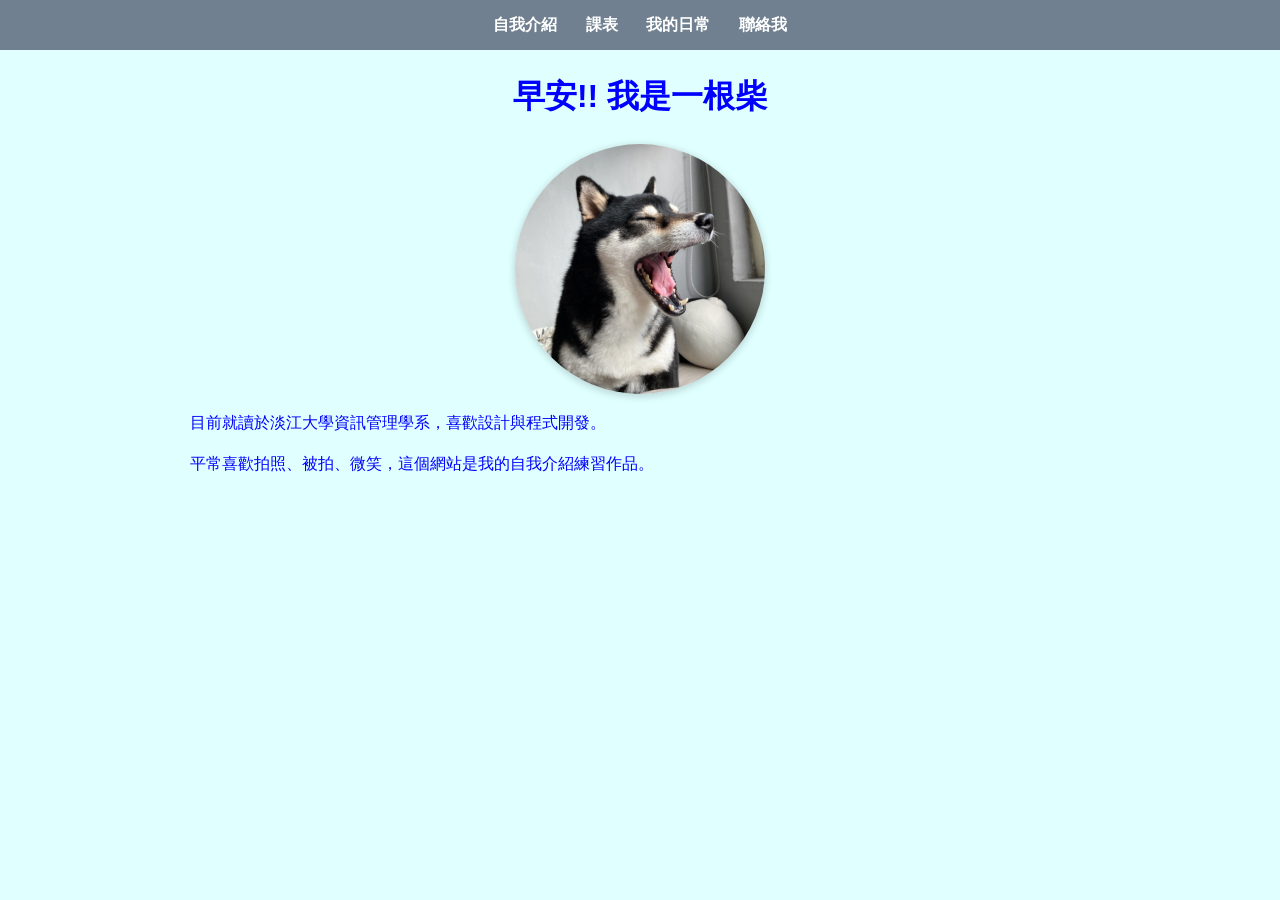
<file: index.html>
<!DOCTYPE html>
<html lang="zh-Hant">
<head>
  <meta charset="UTF-8">
  <title>自我介紹</title>
  <link rel="stylesheet" href="style.css">
</head>
<body>
  <nav class="nav">
    <a href="index.html" class="nav__link">自我介紹</a>
    <a href="schedule.html" class="nav__link">課表</a>
    <a href="gallery.html" class="nav__link">我的日常</a>
    <a href="contact.html" class="nav__link">聯絡我</a>
  </nav>

  <div class="container">
    <h1>早安!! 我是一根柴 </h1>
    <img src="images/111.jpg" alt="我的照片" class="avatar">
    <p>目前就讀於淡江大學資訊管理學系，喜歡設計與程式開發。</p>
    <p>平常喜歡拍照、被拍、微笑，這個網站是我的自我介紹練習作品。</p>
  </div>
</body>
</html>
</file>
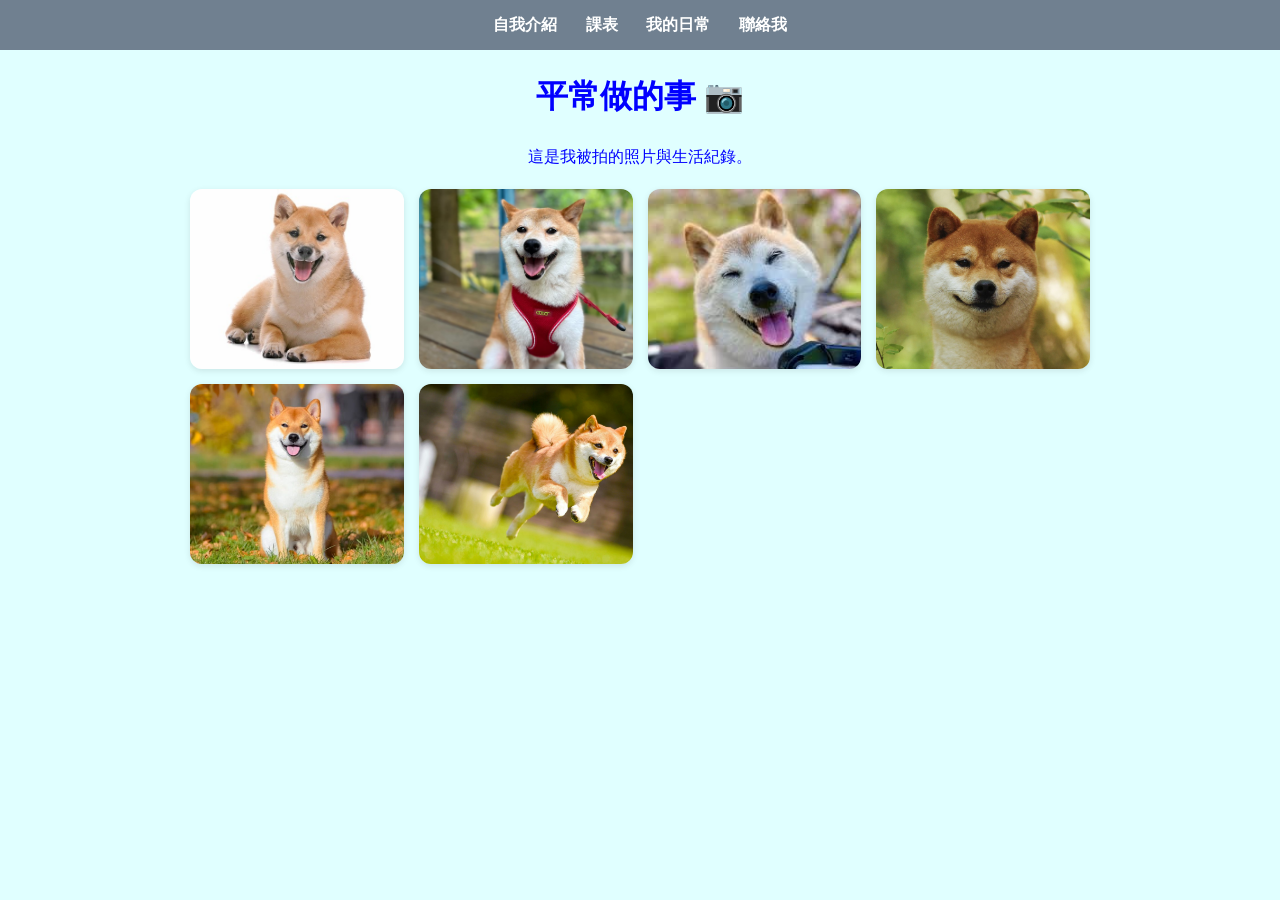
<file: gallery.html>
<!DOCTYPE html>
<html lang="zh-Hant">
<head>
  <meta charset="UTF-8">
  <title>我的日常</title>
  <link rel="stylesheet" href="style.css">
</head>
<body>
  <nav class="nav">
    <a href="index.html" class="nav__link">自我介紹</a>
    <a href="schedule.html" class="nav__link">課表</a>
    <a href="gallery.html" class="nav__link">我的日常</a>
    <a href="contact.html" class="nav__link">聯絡我</a>
  </nav>

  <div class="container">
    <h1>平常做的事 📷</h1>
    <p style="text-align:center;">這是我被拍的照片與生活紀錄。</p>
    <div class="gallery">
      <img src="images/222.jpg" alt="照片1">
      <img src="images/333.jpg" alt="照片2">
      <img src="images/444.jpg" alt="照片3">
      <img src="images/555.png" alt="照片4">
      <img src="images/666.png" alt="照片5">
      <img src="images/777.jpg" alt="照片6">
    </div>
  </div>
</body>
</html>
</file>
<file: style.css>
/* === 顏色與基本設定 === */
/* 
  :root 是全域變數區，可以定義網站會用到的主要顏色或字型設定。
  這裡設定了主色、深色版本、文字顏色、背景顏色等。
  使用時用 var(--變數名稱) 就能套用。
*/
:root {
  --main-color: #708090;   /* 主色：（按鈕、導覽列背景） */
  --main-dark: #2e8b57;    /* 主色加深版（滑鼠移過去時使用） */
  --text-color: #0000ff;      /* 主要文字顏色（深灰） */
  --bg-light: #e0ffff;     /* 頁面背景色（淡黃色） */
}

/* === 全站 body 設定 === */
body {
  font-family: "Noto Sans TC", sans-serif;  /* 全站字體（使用 Noto Sans TC 中文字型） */
  background-color: var(--bg-light);        /* 套用上面定義的背景色變數 */
  color: var(--text-color);                 /* 套用文字顏色變數 */
  margin: 0;                                /* 取消瀏覽器預設外距 */
  line-height: 1.6;                         /* 行距設為 1.6，讓文字比較好閱讀 */
}

/* === 導覽列樣式 === */
.nav {
  background-color: var(--main-color);  /* 導覽列背景使用主色 */
  text-align: center;                   /* 導覽列項目置中 */
  padding: 12px;                        /* 上下內距 12px */
}

/* 導覽列裡的連結樣式 */
.nav__link {
  color: #fff;              /* 文字顏色白色 */
  text-decoration: none;    /* 移除底線 */
  margin: 0 12px;           /* 左右間距 12px */
  font-weight: bold;        /* 加粗字體 */
}

/* 滑鼠移到連結上時的效果 */
.nav__link:hover {
  color: var(--main-dark);  /* 顏色變深一點 */
}

/* === 容器設定 === */
/* 
  container 是主要版面容器，用來限制網頁內容最大寬度，
  讓內容不會太寬、保持整齊置中。
*/
.container {
  width: 80%;          /* 寬度為螢幕的 80% */
  max-width: 900px;    /* 最大寬度 900px，避免在大螢幕太寬 */
  margin: 20px auto;   /* 上下外距 20px，左右自動置中 */
}

/* === 標題樣式 === */
h1, h2 {
  text-align: center;         /* 標題置中 */
  color: var(--text-color);   /* 使用主要文字顏色 */
}

/* === 按鈕樣式 === */
.btn {
  background-color: var(--main-color);  /* 背景使用主色 */
  color: white;                         /* 按鈕文字白色 */
  padding: 10px 18px;                   /* 上下 10px、左右 18px 內距 */
  border: none;                         /* 移除預設邊框 */
  border-radius: 8px;                   /* 圓角 8px */
  cursor: pointer;                      /* 滑鼠移過去變手指圖示 */
  display: inline-block;                /* 讓按鈕能正常排列 */
}

/* 滑鼠移到按鈕時的顏色變化 */
/* === 滑鼠移上按鈕的互動效果 === */
.btn:hover {
  background-color: var(--main-dark);  
  /* 顏色變化：
     當滑鼠移上去時，背景顏色會改成 --main-dark（主色加深版），
     給使用者「可互動」的視覺回饋。 */

  box-shadow: 0 4px 8px rgba(0,0,0,0.2);  
  /* 陰影效果：
     在按鈕下方產生柔和陰影（X 位移 0、Y 位移 4px、模糊 8px），
     顏色為半透明黑色 rgba(0,0,0,0.2)。
     讓按鈕看起來浮起、有立體感。 */

  transform: translateY(-2px);  
  /* 位移效果：
     按鈕在 hover 時往上移動 2px，
     模擬「浮起」的感覺。配合 box-shadow 看起來更真實。 */
}

/* === 按鈕被點擊時的效果（Active 狀態） === */
.btn:active {
  transform: translateY(1px);  
  /* 向下位移：
     當按鈕被點擊（滑鼠按住未放開）時，
     元素會向下移動 1px，
     模擬「被按下去」的視覺效果。 */

  box-shadow: 0 2px 4px rgba(0,0,0,0.2);
  /* 陰影變小：
     陰影的距離（Y=2px, 模糊=4px）比 hover 狀態更小，
     看起來像是按鈕貼近背景、真的被壓下去了。 */
}


/* === 表格樣式 === */
table {
  width: 100%;                 /* 表格寬度佔滿容器 */
  border-collapse: collapse;   /* 合併邊框線（不會重疊出雙線） */
  margin-top: 20px;            /* 與上方內容保留間距 */
}

/* 表格的儲存格（標題與內容）共用樣式 */
th, td {
  border: 1px solid #ccc;      /* 邊框顏色淺灰色 */
  padding: 10px;               /* 內距 10px */
  text-align: center;          /* 內容置中 */
}

/* 表頭（th）另外加上背景色 */
th {
  background-color: #fff3cd;   /* 淡黃色背景 */
}

/* === 表單樣式 === */
form {
  width: 80%;             /* 寬度佔容器的 80% */
  max-width: 500px;       /* 最寬 500px */
  margin: 0 auto;         /* 置中顯示 */
}

/* 輸入框與文字區塊共用樣式 */
input, textarea {
  width: 100%;             /* 寬度撐滿父容器 */
  padding: 10px;           /* 內距 10px */
  margin-top: 8px;         /* 與上方標籤的距離 */
  border: 1px solid #ccc;  /* 邊框淺灰色 */
  border-radius: 6px;      /* 圓角 6px */
}

/* 表單的標籤（文字說明） */
label {
  font-weight: bold;       /* 加粗讓標籤更明顯 */
}

/* === 照片牆樣式 === */
/*
  gallery 是用 CSS Grid 建立的圖片牆。
  repeat(auto-fill, minmax(200px, 1fr)) 代表：
  - 每張圖片最小 200px，最多平均分配一整列空間。
  - 會自動依螢幕大小換行（RWD）。
*/
.gallery {
  display: grid;                             /* 使用格線布局 */
  grid-template-columns: repeat(auto-fill, minmax(200px, 1fr)); /* 自動分欄 */
  gap: 15px;                                 /* 每張圖片之間的間距 15px */
  margin-top: 20px;                          /* 與標題間距 */
}

/* 圖片外觀設定 */
.gallery img {
  width: 100%;                               /* 圖片撐滿格子寬度 */
  height: 180px;                             /* 固定高度 180px（保持整齊） */
  object-fit: cover;                         /* 圖片裁切填滿，不變形 */
  border-radius: 12px;                       /* 圓角 12px */
  box-shadow: 0 2px 6px rgba(0,0,0,0.1);     /* 添加陰影，讓圖片有立體感 */
  transition: transform 0.2s;                /* 設定 hover 時的放大動畫時間 */
}

/* 滑鼠移過圖片時的放大效果 */
.gallery img:hover {
  transform: scale(1.05);                    /* 放大 5% */
}
.avatar {
  width: 250px;              /* 頭貼大小 */
  height: 250px;             /* 設定高度，確保為正方形 */
  border-radius: 50%;        /* 四角圓弧成圓形 */
  object-fit: cover;         /* 圖片填滿容器，不變形 */
  display: block;            /* 讓圖片可以置中 */
  margin: 0 auto;            /* 水平置中 */
  box-shadow: 0 2px 8px rgba(0,0,0,0.2); /* 加一點陰影讓頭貼更立體 */
}
.btn-group {
  text-align: right; /* 改成 right 就靠右 */
  margin-top: 10px;
}
</file>
